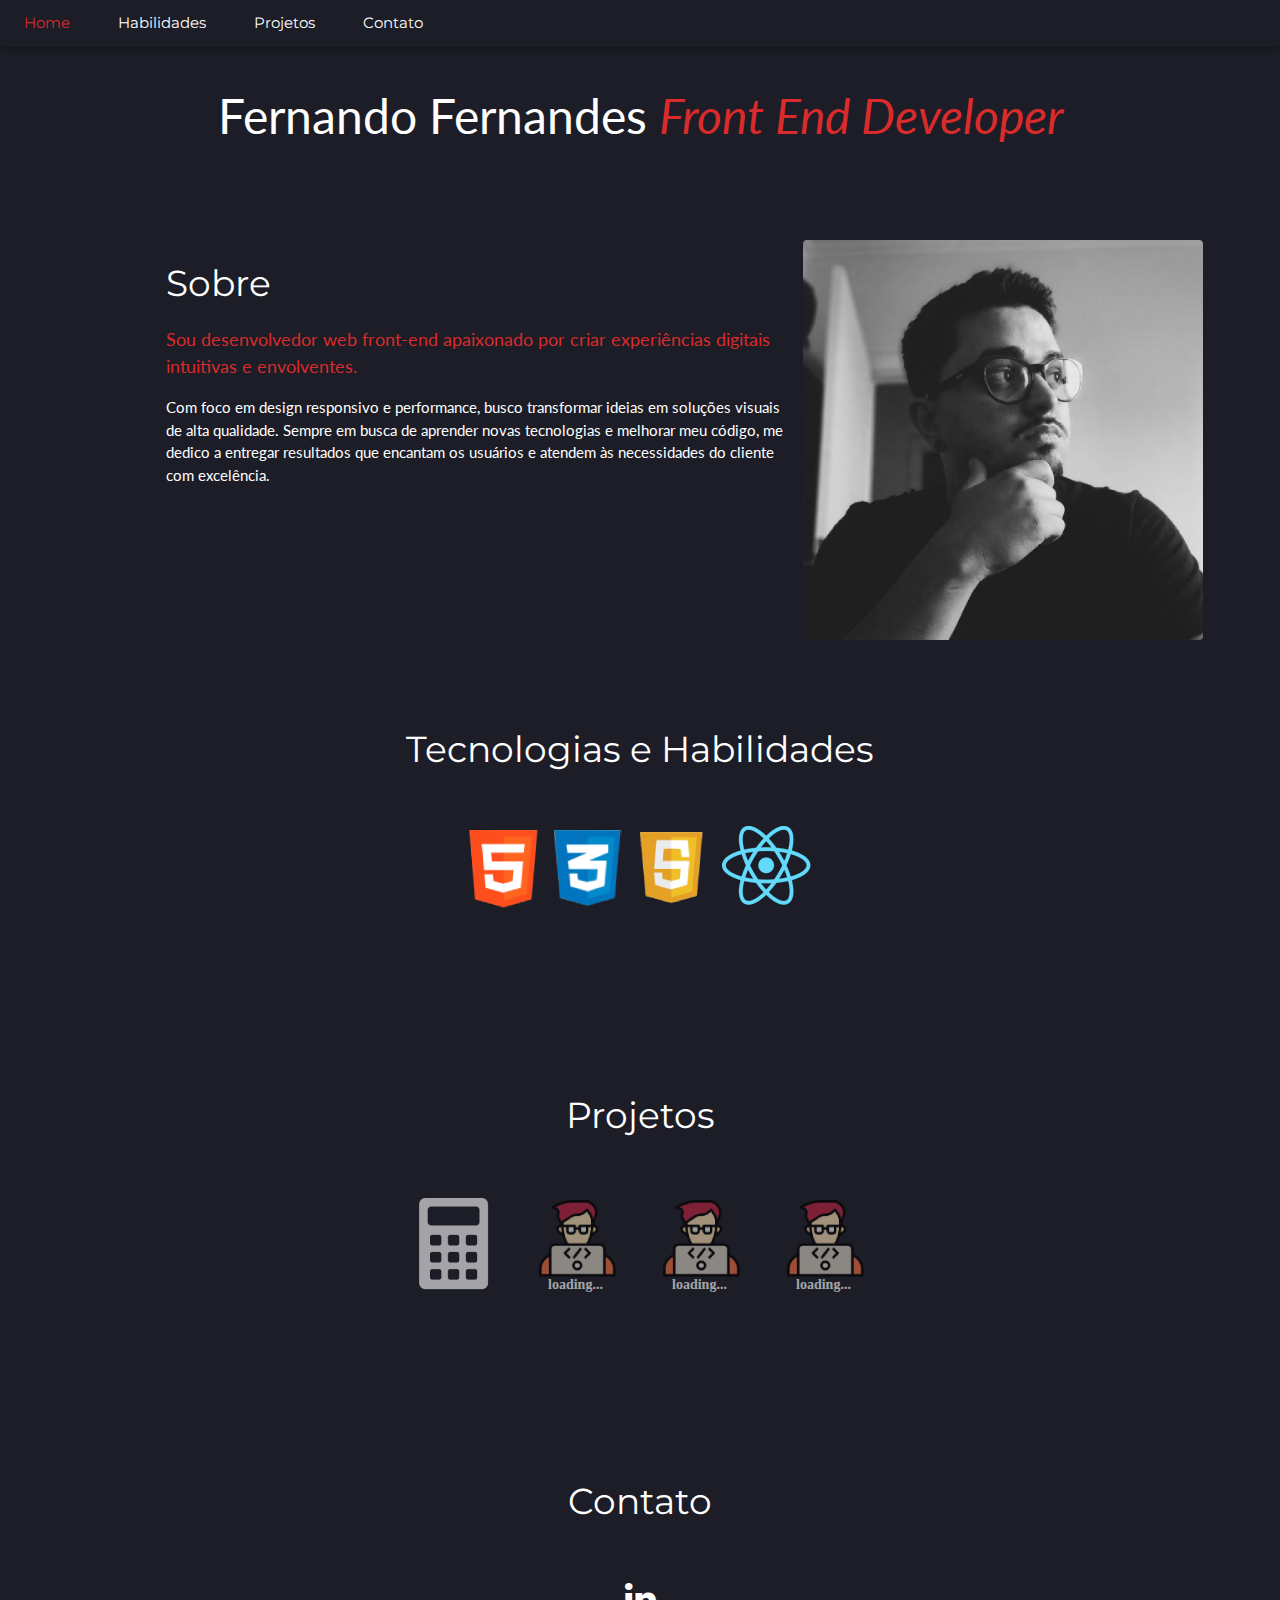
<file: index.html>
<!DOCTYPE html>
<html lang="en">

<head>
  <title>F.Fernandes FrontDeveloper</title>
  <meta charset="UTF-8">
  <meta name="viewport" content="width=device-width, initial-scale=1">
  <link rel="stylesheet" href="https://www.w3schools.com/w3css/4/w3.css">
  <link rel="stylesheet" href="https://fonts.googleapis.com/css?family=Lato">
  <link rel="stylesheet" href="https://fonts.googleapis.com/css?family=Montserrat">
  <link rel="stylesheet" href="https://cdnjs.cloudflare.com/ajax/libs/font-awesome/4.7.0/css/font-awesome.min.css">
  <link rel="stylesheet" href="theme.css">
  <style>
    body,
    h1,
    h2,
    h3,
    h4,
    h5,
    h6 {
      font-family: "Lato", sans-serif
    }

    .w3-bar,
    h1,
    button {
      font-family: "Montserrat", sans-serif
    }

    .fa-anchor,
    .fa-coffee {
      font-size: 200px
}</style>
</head>

<body>

  <!-- Navbar -->
  <div class="w3-top">
    <div class="w3-bar w3-cinza-escuro w3-card w3-left-align">
      <a class="w3-bar-item w3-button w3-hide-medium w3-hide-large w3-right w3-padding-large w3-large w3-hover-vermelho w3-cinza-escuro"
        href="javascript:void(0);" onclick="myFunction()" title="Toggle Navigation Menu"><i class="fa fa-bars"></i></a>
      <a href="#" class="w3-bar-item w3-button w3-padding-large w3-hover-texto">Home</a>
      <a href="#habilidades" class="w3-bar-item w3-button w3-hide-small w3-padding-large w3-hover-texto">Habilidades</a>
      <a href="#projetos" class="w3-bar-item w3-button w3-hide-small w3-padding-large w3-hover-texto">Projetos</a>
      <a href="#contatos" class="w3-bar-item w3-button w3-hide-small w3-padding-large w3-hover-texto">Contato</a>
    </div>

    <!-- Navbar on small screens -->
    <div id="navDemo" class="w3-bar-block w3-cinza-escuro w3-hide w3-hide-large w3-hide-medium">
      <a href="#habilidades" class="w3-bar-item w3-button w3-padding-large w3-hover-texto">Habilidades</a>
      <a href="#projetos" class="w3-bar-item w3-button w3-padding-large w3-hover-texto">Projetos</a>
      <a href="#contatos" class="w3-bar-item w3-button w3-padding-large w3-hover-texto">Contatos</a>
    </div>
  </div>

  <!-- Header -->
  <header class="w3-container w3-cinza-escuro w3-padding-64 w3-center">
    <h2 class="w3-margin w3-xxxlarge ">Fernando Fernandes <i class="w3-vermelho-texto">Front End Developer</i> </h2>
  </header>

  <!-- Sobre -->
  <div id="sobre" class="w3-row-padding w3-cinza-escuro  w3-padding w3-container">
    <div class="w3-content">
      <div class="w3-twothird">
        <h1 class="w3-margin ">Sobre</h1>
        <h5 class="w3-margin w3-vermelho-texto ">Sou desenvolvedor web front-end apaixonado por criar experiências
          digitais intuitivas e envolventes.</h5>
        <p class="w3-margin">Com foco em design responsivo e performance, busco transformar ideias em soluções visuais
          de alta qualidade. Sempre em busca de aprender novas tecnologias e melhorar meu código, me dedico a entregar
          resultados que encantam os usuários e atendem às necessidades do cliente com excelência.</p>
      </div>

      <div class="w3-third w3-center">
        <img class="w3-round w3-mobile w3-animate-fadding box-anime" src="imagens/foto1.png" alt="">
      </div>

    </div>
  </div>

  <!-- Tecnologias e Habilidades -->
  <div id="habilidades" class="w3-row-padding w3-cinza-escuro w3-padding-64 w3-container">
    <div class="w3-content">

      <div class="w3-center">
        <h1>Tecnologias e Habilidades</h1>
      </div>

      <div class="w3-center w3-padding-32">
        <img class="w3-hover-opacity" src="imagens/logohtml.png" alt="">
        <img class="w3-hover-opacity" src="imagens/logocss.png" alt="">
        <img class="w3-hover-opacity" src="imagens/javascriptlogo.png" alt="">
        <img class="w3-hover-opacity" src="imagens/logoreact.png" alt="">
      </div>

    </div>
  </div>

  <!-- Projetos -->
  <div id="projetos" class="w3-row-padding w3-cinza-escuro  w3-padding-64 w3-container">
    <div class="w3-content">

      <div class="w3-center">
        <h1>Projetos</h1>
      </div>

      <div class="w3-center w3-padding-32">
        <div class="image-container">
          <a href="projeto1.html">
            <img class="w3-opacity w3-hover-opacity-off" src="imagens/calculadora.svg" alt="">
            <div class="caption">Gota Fácil</div>
          </a>
        </div>
        <div class="image-container">
          <img class="w3-opacity w3-hover-opacity-off" src="imagens/boneco.svg" alt="">
          <!-- <div class="caption">Legenda do Boneco 1</div> -->
        </div>
        <div class="image-container">
          <img class="w3-opacity w3-hover-opacity-off" src="imagens/boneco.svg" alt="">
          <!-- <div class="caption">Legenda do Boneco 2</div> -->
        </div>
        <div class="image-container">
          <img class="w3-opacity w3-hover-opacity-off" src="imagens/boneco.svg" alt="">
          <!-- <div class="caption">Legenda do Boneco 3</div> -->
        </div>
      </div>
      
    </div>
  </div>

  <!-- Contatos -->
  <div id="contato" class="w3-row-padding w3-cinza-escuro  w3-padding-64 w3-container">
    <div class="w3-content">

      <div class="w3-center">
        <h1>Contato</h1>
      </div>

      <div class="w3-center w3-xxlarge w3-padding-32">

        
        <a href="https://www.linkedin.com/in/fernando-fernandes-2a327721a" target="_blank"><i class="fa fa-linkedin w3-hover-opacity w3-hover-azul"></i></a>

      </div>

    </div>


  </div>

  <script>
    // Used to toggle the menu on small screens when clicking on the menu button
    function myFunction() {
      var x = document.getElementById("navDemo");
      if (x.className.indexOf("w3-show") == -1) {
        x.className += " w3-show";
      } else {
        x.className = x.className.replace(" w3-show", "");
      }
    }
  </script>

</body>

</html>
</file>
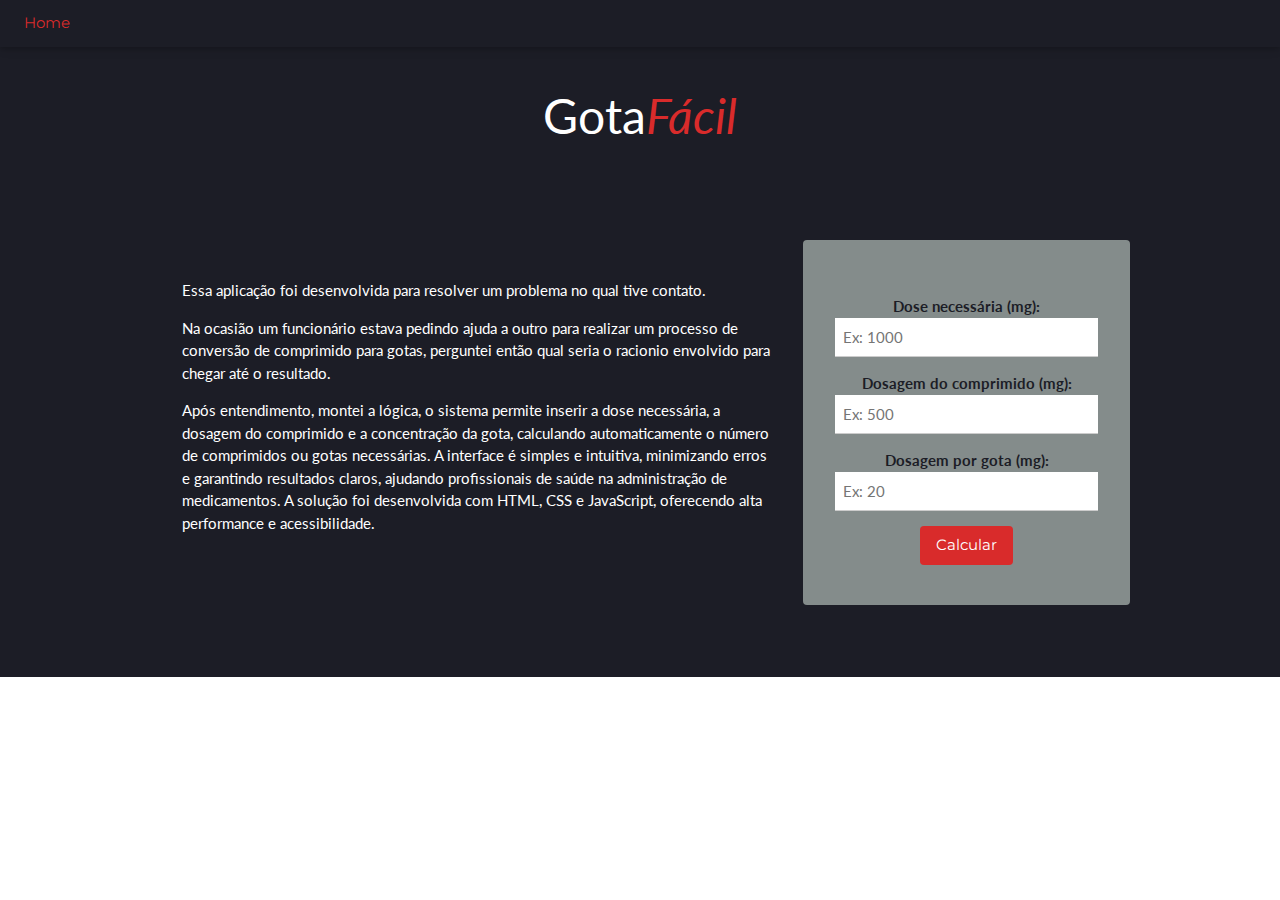
<file: projeto1.html>
<!DOCTYPE html>
<html lang="pt-br">

<head>
  <title>F.Fernandes FrontDeveloper</title>
  <meta charset="UTF-8">
  <meta name="viewport" content="width=device-width, initial-scale=1">
  <link rel="stylesheet" href="https://www.w3schools.com/w3css/4/w3.css">
  <link rel="stylesheet" href="https://fonts.googleapis.com/css?family=Lato">
  <link rel="stylesheet" href="https://fonts.googleapis.com/css?family=Montserrat">
  <link rel="stylesheet" href="https://cdnjs.cloudflare.com/ajax/libs/font-awesome/4.7.0/css/font-awesome.min.css">
  <link rel="stylesheet" href="theme.css">
  <link rel="stylesheet" href="sweet.css">

  <style>
    body,
    h1,
    h2,
    h3,
    h4,
    h5,
    h6 {
      font-family: "Lato", sans-serif
    }

    .w3-bar,
    h1,
    button {
      font-family: "Montserrat", sans-serif
    }

    .fa-anchor,
    .fa-coffee {
      font-size: 200px
}</style>
</head>

<body>

  <!-- Navbar -->
  <div class="w3-top">
    <div class="w3-bar w3-cinza-escuro w3-card w3-left-align">
      <a class="w3-bar-item w3-button w3-hide-medium w3-hide-large w3-right w3-padding-large w3-large w3-hover-vermelho w3-cinza-escuro"
        href="javascript:void(0);" onclick="myFunction()" title="Toggle Navigation Menu"><i class="fa fa-bars"></i></a>
      <a href="index.html" class="w3-bar-item w3-button w3-padding-large w3-hover-texto">Home</a>
    </div>

    <!-- Navbar on small screens -->
    <div id="navDemo" class="w3-bar-block w3-cinza-escuro w3-hide w3-hide-large w3-hide-medium">
    </div>
  </div>

  <!-- Header -->
  <header class="w3-container w3-cinza-escuro w3-padding-64  w3-center">
    <h2 class="w3-margin w3-xxxlarge ">Gota<i class="w3-vermelho-texto">Fácil</i> </h2>
  </header>

 
  <div id="sobres" class="w3-row-padding w3-cinza-escuro  w3-padding w3-container">
    <div class="w3-content">

      <div class="w3-twothird w3-padding">
        <div class="w3-panel">
            <p >Essa aplicação foi desenvolvida para resolver um problema no qual tive contato. <p> Na ocasião um funcionário estava 
              pedindo ajuda a outro para realizar um processo de conversão de comprimido para gotas, perguntei então qual seria 
              o racionio envolvido para chegar até o resultado.</p>
              Após entendimento, montei a lógica, o sistema permite inserir a dose necessária, a dosagem do comprimido e a 
              concentração da gota, calculando automaticamente o número de comprimidos ou gotas necessárias. A interface é
               simples e intuitiva, minimizando erros e garantindo resultados claros, ajudando profissionais de saúde na 
               administração de medicamentos. A solução foi desenvolvida com HTML, CSS e JavaScript, oferecendo alta 
               performance e acessibilidade.</p>
        </div>
      </div>
      

        <!-- Calculadora -->
      <div class="w3-third w3-center">
        <div id="calculadora" class="w3-row-padding w3-round w3-cinza-claro w3-padding w3-container">
            <div class="w3-content w3-center w3-padding-32">
         
              <form class="w3-container">
              <p>
              <label class="w3-azul-texto" for="doseNecessaria"><strong>Dose necessária (mg):</strong></label>
              <input class="w3-input" type="number" id="doseNecessaria" placeholder="Ex: 1000" />
              <p>
              <label class="w3-azul-texto" for="doseComprimido"><strong>Dosagem do comprimido (mg):</strong></label>
              <input class="w3-input" type="number" id="doseComprimido" placeholder="Ex: 500" />
              <p>
              <label class="w3-azul-texto" for="doseGota"><strong>Dosagem por gota (mg):</strong></label>
              <input class="w3-input" type="number" id="doseGota" placeholder="Ex: 20" />
              </form>
            
                    <button class="w3-btn w3-vermelho w3-round " onclick="calcular()">Calcular</button>
            
                    <div class="result" id="resultado"></div>
          </div>
      </div>
    </div>

   
    
  </div>
</div>

  <!-- Contatos -->
  <div id="contato" class="w3-row-padding w3-cinza-escuro  w3-padding-32 w3-container">
    <div class="w3-content">
    </div>
  </div>



  <script>
    // Used to toggle the menu on small screens when clicking on the menu button
    function myFunction() {
      var x = document.getElementById("navDemo");
      if (x.className.indexOf("w3-show") == -1) {
        x.className += " w3-show";
      } else {
        x.className = x.className.replace(" w3-show", "");
      }
    }
  </script>
  <script src="index.js"></script>
  <script src="sweet.js"></script>

</body>

</html>
</file>
<file: theme.css>
.w3-rosa {color:#000000 !important; background-color:#BF2441 !important}
.w3-cinza-escuro {color:#ffffff !important; background-color:#1C1D26 !important}
.w3-cinza-claro {color:#ffffff !important; background-color:#848C8B !important}
.w3-laranja {color:#000000 !important; background-color:#F27141 !important}
.w3-vermelho,.w3-hover-vermelho:hover{color:#ffffff!important;background-color:#D92B2B!important}
.w3-vermelho-texto{color:#D92B2B !important;}
.w3-hover-texto:hover{color:#D92B2B!important;background-color:#1C1D26!important}
.w3-verde,.w3-hover-verde:hover{color:#48C456!important;}
.w3-azul,.w3-hover-azul:hover{color:#0073B1!important;}
.w3-azul-texto{color:#1C1D26 !important;}

.tira-sublinhado {
    text-decoration: none;
}

.button {
    background-color: #BF2441;
}

.image-container {
    position: relative; /* Necessário para o posicionamento da legenda */
    display: inline-block; /* Faz as imagens e legendas ficarem na mesma linha */
    margin: 10px; /* Espaço entre as imagens */
  }
  
  .image-container .caption {
    position: absolute; /* A legenda será posicionada em cima da imagem */
    bottom: 0; /* Posiciona a legenda na parte inferior da imagem */
    left: 0;
    border-radius: 5%;
    width: 100%; /* Faz a legenda ocupar toda a largura da imagem */
    background-color: rgba(191, 36, 64, 0.8); /* Fundo escuro e transparente */
    color: #ffffff; /* Cor do texto da legenda */
    font-size: 1rem; /* Tamanho do texto */
    text-align: center; /* Alinha o texto ao centro */
    padding: 10px; /* Espaçamento interno */
    opacity: 0; /* Inicialmente, a legenda está invisível */
    transition: opacity 0.3s ease; /* Transição suave de opacidade */
  }
  
  .image-container:hover .caption {
    opacity: 1; /* Torna a legenda visível quando o mouse passa sobre a imagem */
  }

/* Color Theme Swatches in Hex */
.Arquitetura-1-hex { color: #BF2441; }
.Arquitetura-2-hex { color: #1C1D26; }
.Arquitetura-3-hex { color: #848C8B; }
.Arquitetura-4-hex { color: #F27141; }
.Arquitetura-5-hex { color: #D92B2B; }

/* Color Theme Swatches in RGBA */
.Arquitetura-1-rgba { color: rgba(191, 36, 64, 1); }
.Arquitetura-2-rgba { color: rgba(28, 28, 38, 1); }
.Arquitetura-3-rgba { color: rgba(131, 140, 138, 1); }
.Arquitetura-4-rgba { color: rgba(242, 112, 65, 1); }
.Arquitetura-5-rgba { color: rgba(216, 43, 43, 1); }
</file>
<file: sweet.css>
:root{--swal2-container-padding: 0.625em;--swal2-backdrop: rgba(0, 0, 0, 0.4);--swal2-width: 32em;--swal2-padding: 0 0 1.25em;--swal2-border: none;--swal2-border-radius: 0.3125rem;--swal2-background: #e1e1e1;--swal2-color: #545454;--swal2-footer-border-color: #eee;--swal2-show-animation: swal2-show 0.3s;--swal2-hide-animation: swal2-hide 0.15s forwards;--swal2-input-background: transparent;--swal2-progress-step-background: #add8e6;--swal2-validation-message-background: #f0f0f0;--swal2-validation-message-color: #666;--swal2-close-button-position: initial;--swal2-close-button-inset: auto;--swal2-close-button-font-size: 2.5em;--swal2-close-button-color: #ccc}[data-swal2-theme=dark]{--swal2-dark-theme-black: #19191a;--swal2-dark-theme-white: #e1e1e1;--swal2-background: var(--swal2-dark-theme-black);--swal2-color: var(--swal2-dark-theme-white);--swal2-footer-border-color: #555;--swal2-input-background: color-mix(in srgb, var(--swal2-dark-theme-black), var(--swal2-dark-theme-white) 10%);--swal2-validation-message-background: color-mix( in srgb, var(--swal2-dark-theme-black), var(--swal2-dark-theme-white) 10% );--swal2-validation-message-color: var(--swal2-dark-theme-white)}@media(prefers-color-scheme: dark){[data-swal2-theme=auto]{--swal2-dark-theme-black: #19191a;--swal2-dark-theme-white: #e1e1e1;--swal2-background: var(--swal2-dark-theme-black);--swal2-color: var(--swal2-dark-theme-white);--swal2-footer-border-color: #555;--swal2-input-background: color-mix(in srgb, var(--swal2-dark-theme-black), var(--swal2-dark-theme-white) 10%);--swal2-validation-message-background: color-mix( in srgb, var(--swal2-dark-theme-black), var(--swal2-dark-theme-white) 10% );--swal2-validation-message-color: var(--swal2-dark-theme-white)}}body.swal2-shown:not(.swal2-no-backdrop,.swal2-toast-shown){overflow:hidden}body.swal2-height-auto{height:auto !important}body.swal2-no-backdrop .swal2-container{background-color:rgba(0,0,0,0) !important;pointer-events:none}body.swal2-no-backdrop .swal2-container .swal2-popup{pointer-events:all}body.swal2-no-backdrop .swal2-container .swal2-modal{box-shadow:0 0 10px var(--swal2-backdrop)}body.swal2-toast-shown .swal2-container{box-sizing:border-box;width:360px;max-width:100%;background-color:rgba(0,0,0,0);pointer-events:none}body.swal2-toast-shown .swal2-container.swal2-top{inset:0 auto auto 50%;transform:translateX(-50%)}body.swal2-toast-shown .swal2-container.swal2-top-end,body.swal2-toast-shown .swal2-container.swal2-top-right{inset:0 0 auto auto}body.swal2-toast-shown .swal2-container.swal2-top-start,body.swal2-toast-shown .swal2-container.swal2-top-left{inset:0 auto auto 0}body.swal2-toast-shown .swal2-container.swal2-center-start,body.swal2-toast-shown .swal2-container.swal2-center-left{inset:50% auto auto 0;transform:translateY(-50%)}body.swal2-toast-shown .swal2-container.swal2-center{inset:50% auto auto 50%;transform:translate(-50%, -50%)}body.swal2-toast-shown .swal2-container.swal2-center-end,body.swal2-toast-shown .swal2-container.swal2-center-right{inset:50% 0 auto auto;transform:translateY(-50%)}body.swal2-toast-shown .swal2-container.swal2-bottom-start,body.swal2-toast-shown .swal2-container.swal2-bottom-left{inset:auto auto 0 0}body.swal2-toast-shown .swal2-container.swal2-bottom{inset:auto auto 0 50%;transform:translateX(-50%)}body.swal2-toast-shown .swal2-container.swal2-bottom-end,body.swal2-toast-shown .swal2-container.swal2-bottom-right{inset:auto 0 0 auto}@media print{body.swal2-shown:not(.swal2-no-backdrop,.swal2-toast-shown){overflow-y:scroll !important}body.swal2-shown:not(.swal2-no-backdrop,.swal2-toast-shown)>[aria-hidden=true]{display:none}body.swal2-shown:not(.swal2-no-backdrop,.swal2-toast-shown) .swal2-container{position:static !important}}div:where(.swal2-container){display:grid;position:fixed;z-index:1060;inset:0;box-sizing:border-box;grid-template-areas:"top-start     top            top-end" "center-start  center         center-end" "bottom-start  bottom-center  bottom-end";grid-template-rows:minmax(min-content, auto) minmax(min-content, auto) minmax(min-content, auto);height:100%;padding:var(--swal2-container-padding);overflow-x:hidden;transition:background-color .1s;-webkit-overflow-scrolling:touch}div:where(.swal2-container).swal2-backdrop-show,div:where(.swal2-container).swal2-noanimation{background:var(--swal2-backdrop)}div:where(.swal2-container).swal2-backdrop-hide{background:rgba(0,0,0,0) !important}div:where(.swal2-container).swal2-top-start,div:where(.swal2-container).swal2-center-start,div:where(.swal2-container).swal2-bottom-start{grid-template-columns:minmax(0, 1fr) auto auto}div:where(.swal2-container).swal2-top,div:where(.swal2-container).swal2-center,div:where(.swal2-container).swal2-bottom{grid-template-columns:auto minmax(0, 1fr) auto}div:where(.swal2-container).swal2-top-end,div:where(.swal2-container).swal2-center-end,div:where(.swal2-container).swal2-bottom-end{grid-template-columns:auto auto minmax(0, 1fr)}div:where(.swal2-container).swal2-top-start>.swal2-popup{align-self:start}div:where(.swal2-container).swal2-top>.swal2-popup{grid-column:2;place-self:start center}div:where(.swal2-container).swal2-top-end>.swal2-popup,div:where(.swal2-container).swal2-top-right>.swal2-popup{grid-column:3;place-self:start end}div:where(.swal2-container).swal2-center-start>.swal2-popup,div:where(.swal2-container).swal2-center-left>.swal2-popup{grid-row:2;align-self:center}div:where(.swal2-container).swal2-center>.swal2-popup{grid-column:2;grid-row:2;place-self:center center}div:where(.swal2-container).swal2-center-end>.swal2-popup,div:where(.swal2-container).swal2-center-right>.swal2-popup{grid-column:3;grid-row:2;place-self:center end}div:where(.swal2-container).swal2-bottom-start>.swal2-popup,div:where(.swal2-container).swal2-bottom-left>.swal2-popup{grid-column:1;grid-row:3;align-self:end}div:where(.swal2-container).swal2-bottom>.swal2-popup{grid-column:2;grid-row:3;place-self:end center}div:where(.swal2-container).swal2-bottom-end>.swal2-popup,div:where(.swal2-container).swal2-bottom-right>.swal2-popup{grid-column:3;grid-row:3;place-self:end end}div:where(.swal2-container).swal2-grow-row>.swal2-popup,div:where(.swal2-container).swal2-grow-fullscreen>.swal2-popup{grid-column:1/4;width:100%}div:where(.swal2-container).swal2-grow-column>.swal2-popup,div:where(.swal2-container).swal2-grow-fullscreen>.swal2-popup{grid-row:1/4;align-self:stretch}div:where(.swal2-container).swal2-no-transition{transition:none !important}div:where(.swal2-container) div:where(.swal2-popup){display:none;position:relative;box-sizing:border-box;grid-template-columns:minmax(0, 100%);width:var(--swal2-width);max-width:100%;padding:var(--swal2-padding);border:var(--swal2-border);border-radius:var(--swal2-border-radius);background:var(--swal2-background);color:var(--swal2-color);font-family:inherit;font-size:1rem}div:where(.swal2-container) div:where(.swal2-popup):focus{outline:none}div:where(.swal2-container) div:where(.swal2-popup).swal2-loading{overflow-y:hidden}div:where(.swal2-container) div:where(.swal2-popup).swal2-draggable{cursor:grab}div:where(.swal2-container) div:where(.swal2-popup).swal2-draggable div:where(.swal2-icon){cursor:grab}div:where(.swal2-container) div:where(.swal2-popup).swal2-dragging{cursor:grabbing}div:where(.swal2-container) div:where(.swal2-popup).swal2-dragging div:where(.swal2-icon){cursor:grabbing}div:where(.swal2-container) h2:where(.swal2-title){position:relative;max-width:100%;margin:0;padding:.8em 1em 0;color:inherit;font-size:1.875em;font-weight:600;text-align:center;text-transform:none;word-wrap:break-word;cursor:initial}div:where(.swal2-container) div:where(.swal2-actions){display:flex;z-index:1;box-sizing:border-box;flex-wrap:wrap;align-items:center;justify-content:center;width:auto;margin:1.25em auto 0;padding:0}div:where(.swal2-container) div:where(.swal2-actions):not(.swal2-loading) .swal2-styled[disabled]{opacity:.4}div:where(.swal2-container) div:where(.swal2-actions):not(.swal2-loading) .swal2-styled:hover{background-image:linear-gradient(rgba(0, 0, 0, 0.1), rgba(0, 0, 0, 0.1))}div:where(.swal2-container) div:where(.swal2-actions):not(.swal2-loading) .swal2-styled:active{background-image:linear-gradient(rgba(0, 0, 0, 0.2), rgba(0, 0, 0, 0.2))}div:where(.swal2-container) div:where(.swal2-loader){display:none;align-items:center;justify-content:center;width:2.2em;height:2.2em;margin:0 1.875em;animation:swal2-rotate-loading 1.5s linear 0s infinite normal;border-width:.25em;border-style:solid;border-radius:100%;border-color:#2778c4 rgba(0,0,0,0) #2778c4 rgba(0,0,0,0)}div:where(.swal2-container) button:where(.swal2-styled){margin:.3125em;padding:.625em 1.1em;transition:box-shadow .1s;box-shadow:0 0 0 3px rgba(0,0,0,0);font-weight:500}div:where(.swal2-container) button:where(.swal2-styled):not([disabled]){cursor:pointer}div:where(.swal2-container) button:where(.swal2-styled):where(.swal2-confirm){border:0;border-radius:.25em;background:initial;background-color:#1C1D26;color:#fff;font-size:1em}div:where(.swal2-container) button:where(.swal2-styled):where(.swal2-confirm):focus-visible{box-shadow:0 0 0 3px rgba(112,102,224,.5)}div:where(.swal2-container) button:where(.swal2-styled):where(.swal2-deny){border:0;border-radius:.25em;background:initial;background-color:#dc3741;color:#fff;font-size:1em}div:where(.swal2-container) button:where(.swal2-styled):where(.swal2-deny):focus-visible{box-shadow:0 0 0 3px rgba(220,55,65,.5)}div:where(.swal2-container) button:where(.swal2-styled):where(.swal2-cancel){border:0;border-radius:.25em;background:initial;background-color:#6e7881;color:#fff;font-size:1em}div:where(.swal2-container) button:where(.swal2-styled):where(.swal2-cancel):focus-visible{box-shadow:0 0 0 3px rgba(110,120,129,.5)}div:where(.swal2-container) button:where(.swal2-styled).swal2-default-outline:focus-visible{box-shadow:0 0 0 3px rgba(100,150,200,.5)}div:where(.swal2-container) button:where(.swal2-styled):focus-visible{outline:none}div:where(.swal2-container) button:where(.swal2-styled)::-moz-focus-inner{border:0}div:where(.swal2-container) div:where(.swal2-footer){margin:1em 0 0;padding:1em 1em 0;border-top:1px solid var(--swal2-footer-border-color);color:inherit;font-size:1em;text-align:center;cursor:initial}div:where(.swal2-container) .swal2-timer-progress-bar-container{position:absolute;right:0;bottom:0;left:0;grid-column:auto !important;overflow:hidden;border-bottom-right-radius:var(--swal2-border-radius);border-bottom-left-radius:var(--swal2-border-radius)}div:where(.swal2-container) div:where(.swal2-timer-progress-bar){width:100%;height:.25em;background:rgba(0,0,0,.2)}div:where(.swal2-container) img:where(.swal2-image){max-width:100%;margin:2em auto 1em;cursor:initial}div:where(.swal2-container) button:where(.swal2-close){position:var(--swal2-close-button-position);inset:var(--swal2-close-button-inset);z-index:2;align-items:center;justify-content:center;width:1.2em;height:1.2em;margin-top:0;margin-right:0;margin-bottom:-1.2em;padding:0;overflow:hidden;transition:color .1s,box-shadow .1s;border:none;border-radius:var(--swal2-border-radius);background:rgba(0,0,0,0);color:var(--swal2-close-button-color);font-family:monospace;font-size:var(--swal2-close-button-font-size);cursor:pointer;justify-self:end}div:where(.swal2-container) button:where(.swal2-close):hover{transform:none;background:rgba(0,0,0,0);color:#f27474}div:where(.swal2-container) button:where(.swal2-close):focus-visible{outline:none;box-shadow:inset 0 0 0 3px rgba(100,150,200,.5)}div:where(.swal2-container) button:where(.swal2-close)::-moz-focus-inner{border:0}div:where(.swal2-container) div:where(.swal2-html-container){z-index:1;justify-content:center;margin:0;padding:1em 1.6em .3em;overflow:auto;color:inherit;font-size:1.125em;font-weight:normal;line-height:normal;text-align:center;word-wrap:break-word;word-break:break-word;cursor:initial}div:where(.swal2-container) input:where(.swal2-input),div:where(.swal2-container) input:where(.swal2-file),div:where(.swal2-container) textarea:where(.swal2-textarea),div:where(.swal2-container) select:where(.swal2-select),div:where(.swal2-container) div:where(.swal2-radio),div:where(.swal2-container) label:where(.swal2-checkbox){margin:1em 2em 3px}div:where(.swal2-container) input:where(.swal2-input),div:where(.swal2-container) input:where(.swal2-file),div:where(.swal2-container) textarea:where(.swal2-textarea){box-sizing:border-box;width:auto;transition:border-color .1s,box-shadow .1s;border:1px solid #d9d9d9;border-radius:.1875em;background:var(--swal2-input-background);box-shadow:inset 0 1px 1px rgba(0,0,0,.06),0 0 0 3px rgba(0,0,0,0);color:inherit;font-size:1.125em}div:where(.swal2-container) input:where(.swal2-input).swal2-inputerror,div:where(.swal2-container) input:where(.swal2-file).swal2-inputerror,div:where(.swal2-container) textarea:where(.swal2-textarea).swal2-inputerror{border-color:#f27474 !important;box-shadow:0 0 2px #f27474 !important}div:where(.swal2-container) input:where(.swal2-input):focus,div:where(.swal2-container) input:where(.swal2-file):focus,div:where(.swal2-container) textarea:where(.swal2-textarea):focus{border:1px solid #b4dbed;outline:none;box-shadow:inset 0 1px 1px rgba(0,0,0,.06),0 0 0 3px rgba(100,150,200,.5)}div:where(.swal2-container) input:where(.swal2-input)::placeholder,div:where(.swal2-container) input:where(.swal2-file)::placeholder,div:where(.swal2-container) textarea:where(.swal2-textarea)::placeholder{color:#ccc}div:where(.swal2-container) .swal2-range{margin:1em 2em 3px;background:var(--swal2-background)}div:where(.swal2-container) .swal2-range input{width:80%}div:where(.swal2-container) .swal2-range output{width:20%;color:inherit;font-weight:600;text-align:center}div:where(.swal2-container) .swal2-range input,div:where(.swal2-container) .swal2-range output{height:2.625em;padding:0;font-size:1.125em;line-height:2.625em}div:where(.swal2-container) .swal2-input{height:2.625em;padding:0 .75em}div:where(.swal2-container) .swal2-file{width:75%;margin-right:auto;margin-left:auto;background:var(--swal2-input-background);font-size:1.125em}div:where(.swal2-container) .swal2-textarea{height:6.75em;padding:.75em}div:where(.swal2-container) .swal2-select{min-width:50%;max-width:100%;padding:.375em .625em;background:var(--swal2-input-background);color:inherit;font-size:1.125em}div:where(.swal2-container) .swal2-radio,div:where(.swal2-container) .swal2-checkbox{align-items:center;justify-content:center;background:var(--swal2-background);color:inherit}div:where(.swal2-container) .swal2-radio label,div:where(.swal2-container) .swal2-checkbox label{margin:0 .6em;font-size:1.125em}div:where(.swal2-container) .swal2-radio input,div:where(.swal2-container) .swal2-checkbox input{flex-shrink:0;margin:0 .4em}div:where(.swal2-container) label:where(.swal2-input-label){display:flex;justify-content:center;margin:1em auto 0}div:where(.swal2-container) div:where(.swal2-validation-message){align-items:center;justify-content:center;margin:1em 0 0;padding:.625em;overflow:hidden;background:var(--swal2-validation-message-background);color:var(--swal2-validation-message-color);font-size:1em;font-weight:300}div:where(.swal2-container) div:where(.swal2-validation-message)::before{content:"!";display:inline-block;width:1.5em;min-width:1.5em;height:1.5em;margin:0 .625em;border-radius:50%;background-color:#f27474;color:#fff;font-weight:600;line-height:1.5em;text-align:center}div:where(.swal2-container) .swal2-progress-steps{flex-wrap:wrap;align-items:center;max-width:100%;margin:1.25em auto;padding:0;background:rgba(0,0,0,0);font-weight:600}div:where(.swal2-container) .swal2-progress-steps li{display:inline-block;position:relative}div:where(.swal2-container) .swal2-progress-steps .swal2-progress-step{z-index:20;flex-shrink:0;width:2em;height:2em;border-radius:2em;background:#2778c4;color:#fff;line-height:2em;text-align:center}div:where(.swal2-container) .swal2-progress-steps .swal2-progress-step.swal2-active-progress-step{background:#2778c4}div:where(.swal2-container) .swal2-progress-steps .swal2-progress-step.swal2-active-progress-step~.swal2-progress-step{background:var(--swal2-progress-step-background);color:#fff}div:where(.swal2-container) .swal2-progress-steps .swal2-progress-step.swal2-active-progress-step~.swal2-progress-step-line{background:var(--swal2-progress-step-background)}div:where(.swal2-container) .swal2-progress-steps .swal2-progress-step-line{z-index:10;flex-shrink:0;width:2.5em;height:.4em;margin:0 -1px;background:#2778c4}div:where(.swal2-icon){position:relative;box-sizing:content-box;justify-content:center;width:5em;height:5em;margin:2.5em auto .6em;border:.25em solid rgba(0,0,0,0);border-radius:50%;border-color:#000;font-family:inherit;line-height:5em;cursor:default;user-select:none}div:where(.swal2-icon) .swal2-icon-content{display:flex;align-items:center;font-size:3.75em}div:where(.swal2-icon).swal2-error{border-color:#f27474;color:#f27474}div:where(.swal2-icon).swal2-error .swal2-x-mark{position:relative;flex-grow:1}div:where(.swal2-icon).swal2-error [class^=swal2-x-mark-line]{display:block;position:absolute;top:2.3125em;width:2.9375em;height:.3125em;border-radius:.125em;background-color:#f27474}div:where(.swal2-icon).swal2-error [class^=swal2-x-mark-line][class$=left]{left:1.0625em;transform:rotate(45deg)}div:where(.swal2-icon).swal2-error [class^=swal2-x-mark-line][class$=right]{right:1em;transform:rotate(-45deg)}div:where(.swal2-icon).swal2-error.swal2-icon-show{animation:swal2-animate-error-icon .5s}div:where(.swal2-icon).swal2-error.swal2-icon-show .swal2-x-mark{animation:swal2-animate-error-x-mark .5s}div:where(.swal2-icon).swal2-warning{border-color:#f8bb86;color:#f8bb86}div:where(.swal2-icon).swal2-warning.swal2-icon-show{animation:swal2-animate-error-icon .5s}div:where(.swal2-icon).swal2-warning.swal2-icon-show .swal2-icon-content{animation:swal2-animate-i-mark .5s}div:where(.swal2-icon).swal2-info{border-color:#3fc3ee;color:#3fc3ee}div:where(.swal2-icon).swal2-info.swal2-icon-show{animation:swal2-animate-error-icon .5s}div:where(.swal2-icon).swal2-info.swal2-icon-show .swal2-icon-content{animation:swal2-animate-i-mark .8s}div:where(.swal2-icon).swal2-question{border-color:#87adbd;color:#87adbd}div:where(.swal2-icon).swal2-question.swal2-icon-show{animation:swal2-animate-error-icon .5s}div:where(.swal2-icon).swal2-question.swal2-icon-show .swal2-icon-content{animation:swal2-animate-question-mark .8s}div:where(.swal2-icon).swal2-success{border-color:#a5dc86;color:#a5dc86}div:where(.swal2-icon).swal2-success [class^=swal2-success-circular-line]{position:absolute;width:3.75em;height:7.5em;border-radius:50%}div:where(.swal2-icon).swal2-success [class^=swal2-success-circular-line][class$=left]{top:-0.4375em;left:-2.0635em;transform:rotate(-45deg);transform-origin:3.75em 3.75em;border-radius:7.5em 0 0 7.5em}div:where(.swal2-icon).swal2-success [class^=swal2-success-circular-line][class$=right]{top:-0.6875em;left:1.875em;transform:rotate(-45deg);transform-origin:0 3.75em;border-radius:0 7.5em 7.5em 0}div:where(.swal2-icon).swal2-success .swal2-success-ring{position:absolute;z-index:2;top:-0.25em;left:-0.25em;box-sizing:content-box;width:100%;height:100%;border:.25em solid rgba(165,220,134,.3);border-radius:50%}div:where(.swal2-icon).swal2-success .swal2-success-fix{position:absolute;z-index:1;top:.5em;left:1.625em;width:.4375em;height:5.625em;transform:rotate(-45deg)}div:where(.swal2-icon).swal2-success [class^=swal2-success-line]{display:block;position:absolute;z-index:2;height:.3125em;border-radius:.125em;background-color:#a5dc86}div:where(.swal2-icon).swal2-success [class^=swal2-success-line][class$=tip]{top:2.875em;left:.8125em;width:1.5625em;transform:rotate(45deg)}div:where(.swal2-icon).swal2-success [class^=swal2-success-line][class$=long]{top:2.375em;right:.5em;width:2.9375em;transform:rotate(-45deg)}div:where(.swal2-icon).swal2-success.swal2-icon-show .swal2-success-line-tip{animation:swal2-animate-success-line-tip .75s}div:where(.swal2-icon).swal2-success.swal2-icon-show .swal2-success-line-long{animation:swal2-animate-success-line-long .75s}div:where(.swal2-icon).swal2-success.swal2-icon-show .swal2-success-circular-line-right{animation:swal2-rotate-success-circular-line 4.25s ease-in}[class^=swal2]{-webkit-tap-highlight-color:rgba(0,0,0,0)}.swal2-show{animation:var(--swal2-show-animation)}.swal2-hide{animation:var(--swal2-hide-animation)}.swal2-noanimation{transition:none}.swal2-scrollbar-measure{position:absolute;top:-9999px;width:50px;height:50px;overflow:scroll}.swal2-rtl .swal2-close{margin-right:initial;margin-left:0}.swal2-rtl .swal2-timer-progress-bar{right:0;left:auto}.swal2-toast{box-sizing:border-box;grid-column:1/4 !important;grid-row:1/4 !important;grid-template-columns:min-content auto min-content;padding:1em;overflow-y:hidden;background:var(--swal2-background);box-shadow:0 0 1px rgba(0,0,0,.075),0 1px 2px rgba(0,0,0,.075),1px 2px 4px rgba(0,0,0,.075),1px 3px 8px rgba(0,0,0,.075),2px 4px 16px rgba(0,0,0,.075);pointer-events:all}.swal2-toast>*{grid-column:2}.swal2-toast h2:where(.swal2-title){margin:.5em 1em;padding:0;font-size:1em;text-align:initial}.swal2-toast .swal2-loading{justify-content:center}.swal2-toast input:where(.swal2-input){height:2em;margin:.5em;font-size:1em}.swal2-toast .swal2-validation-message{font-size:1em}.swal2-toast div:where(.swal2-footer){margin:.5em 0 0;padding:.5em 0 0;font-size:.8em}.swal2-toast button:where(.swal2-close){grid-column:3/3;grid-row:1/99;align-self:center;width:.8em;height:.8em;margin:0;font-size:2em}.swal2-toast div:where(.swal2-html-container){margin:.5em 1em;padding:0;overflow:initial;font-size:1em;text-align:initial}.swal2-toast div:where(.swal2-html-container):empty{padding:0}.swal2-toast .swal2-loader{grid-column:1;grid-row:1/99;align-self:center;width:2em;height:2em;margin:.25em}.swal2-toast .swal2-icon{grid-column:1;grid-row:1/99;align-self:center;width:2em;min-width:2em;height:2em;margin:0 .5em 0 0}.swal2-toast .swal2-icon .swal2-icon-content{display:flex;align-items:center;font-size:1.8em;font-weight:bold}.swal2-toast .swal2-icon.swal2-success .swal2-success-ring{width:2em;height:2em}.swal2-toast .swal2-icon.swal2-error [class^=swal2-x-mark-line]{top:.875em;width:1.375em}.swal2-toast .swal2-icon.swal2-error [class^=swal2-x-mark-line][class$=left]{left:.3125em}.swal2-toast .swal2-icon.swal2-error [class^=swal2-x-mark-line][class$=right]{right:.3125em}.swal2-toast div:where(.swal2-actions){justify-content:flex-start;height:auto;margin:0;margin-top:.5em;padding:0 .5em}.swal2-toast button:where(.swal2-styled){margin:.25em .5em;padding:.4em .6em;font-size:1em}.swal2-toast .swal2-success{border-color:#a5dc86}.swal2-toast .swal2-success [class^=swal2-success-circular-line]{position:absolute;width:1.6em;height:3em;border-radius:50%}.swal2-toast .swal2-success [class^=swal2-success-circular-line][class$=left]{top:-0.8em;left:-0.5em;transform:rotate(-45deg);transform-origin:2em 2em;border-radius:4em 0 0 4em}.swal2-toast .swal2-success [class^=swal2-success-circular-line][class$=right]{top:-0.25em;left:.9375em;transform-origin:0 1.5em;border-radius:0 4em 4em 0}.swal2-toast .swal2-success .swal2-success-ring{width:2em;height:2em}.swal2-toast .swal2-success .swal2-success-fix{top:0;left:.4375em;width:.4375em;height:2.6875em}.swal2-toast .swal2-success [class^=swal2-success-line]{height:.3125em}.swal2-toast .swal2-success [class^=swal2-success-line][class$=tip]{top:1.125em;left:.1875em;width:.75em}.swal2-toast .swal2-success [class^=swal2-success-line][class$=long]{top:.9375em;right:.1875em;width:1.375em}.swal2-toast .swal2-success.swal2-icon-show .swal2-success-line-tip{animation:swal2-toast-animate-success-line-tip .75s}.swal2-toast .swal2-success.swal2-icon-show .swal2-success-line-long{animation:swal2-toast-animate-success-line-long .75s}.swal2-toast.swal2-show{animation:swal2-toast-show .5s}.swal2-toast.swal2-hide{animation:swal2-toast-hide .1s forwards}@keyframes swal2-show{0%{transform:scale(0.7)}45%{transform:scale(1.05)}80%{transform:scale(0.95)}100%{transform:scale(1)}}@keyframes swal2-hide{0%{transform:scale(1);opacity:1}100%{transform:scale(0.5);opacity:0}}@keyframes swal2-animate-success-line-tip{0%{top:1.1875em;left:.0625em;width:0}54%{top:1.0625em;left:.125em;width:0}70%{top:2.1875em;left:-0.375em;width:3.125em}84%{top:3em;left:1.3125em;width:1.0625em}100%{top:2.8125em;left:.8125em;width:1.5625em}}@keyframes swal2-animate-success-line-long{0%{top:3.375em;right:2.875em;width:0}65%{top:3.375em;right:2.875em;width:0}84%{top:2.1875em;right:0;width:3.4375em}100%{top:2.375em;right:.5em;width:2.9375em}}@keyframes swal2-rotate-success-circular-line{0%{transform:rotate(-45deg)}5%{transform:rotate(-45deg)}12%{transform:rotate(-405deg)}100%{transform:rotate(-405deg)}}@keyframes swal2-animate-error-x-mark{0%{margin-top:1.625em;transform:scale(0.4);opacity:0}50%{margin-top:1.625em;transform:scale(0.4);opacity:0}80%{margin-top:-0.375em;transform:scale(1.15)}100%{margin-top:0;transform:scale(1);opacity:1}}@keyframes swal2-animate-error-icon{0%{transform:rotateX(100deg);opacity:0}100%{transform:rotateX(0deg);opacity:1}}@keyframes swal2-rotate-loading{0%{transform:rotate(0deg)}100%{transform:rotate(360deg)}}@keyframes swal2-animate-question-mark{0%{transform:rotateY(-360deg)}100%{transform:rotateY(0)}}@keyframes swal2-animate-i-mark{0%{transform:rotateZ(45deg);opacity:0}25%{transform:rotateZ(-25deg);opacity:.4}50%{transform:rotateZ(15deg);opacity:.8}75%{transform:rotateZ(-5deg);opacity:1}100%{transform:rotateX(0);opacity:1}}@keyframes swal2-toast-show{0%{transform:translateY(-0.625em) rotateZ(2deg)}33%{transform:translateY(0) rotateZ(-2deg)}66%{transform:translateY(0.3125em) rotateZ(2deg)}100%{transform:translateY(0) rotateZ(0deg)}}@keyframes swal2-toast-hide{100%{transform:rotateZ(1deg);opacity:0}}@keyframes swal2-toast-animate-success-line-tip{0%{top:.5625em;left:.0625em;width:0}54%{top:.125em;left:.125em;width:0}70%{top:.625em;left:-0.25em;width:1.625em}84%{top:1.0625em;left:.75em;width:.5em}100%{top:1.125em;left:.1875em;width:.75em}}@keyframes swal2-toast-animate-success-line-long{0%{top:1.625em;right:1.375em;width:0}65%{top:1.25em;right:.9375em;width:0}84%{top:.9375em;right:0;width:1.125em}100%{top:.9375em;right:.1875em;width:1.375em}}
</file>
